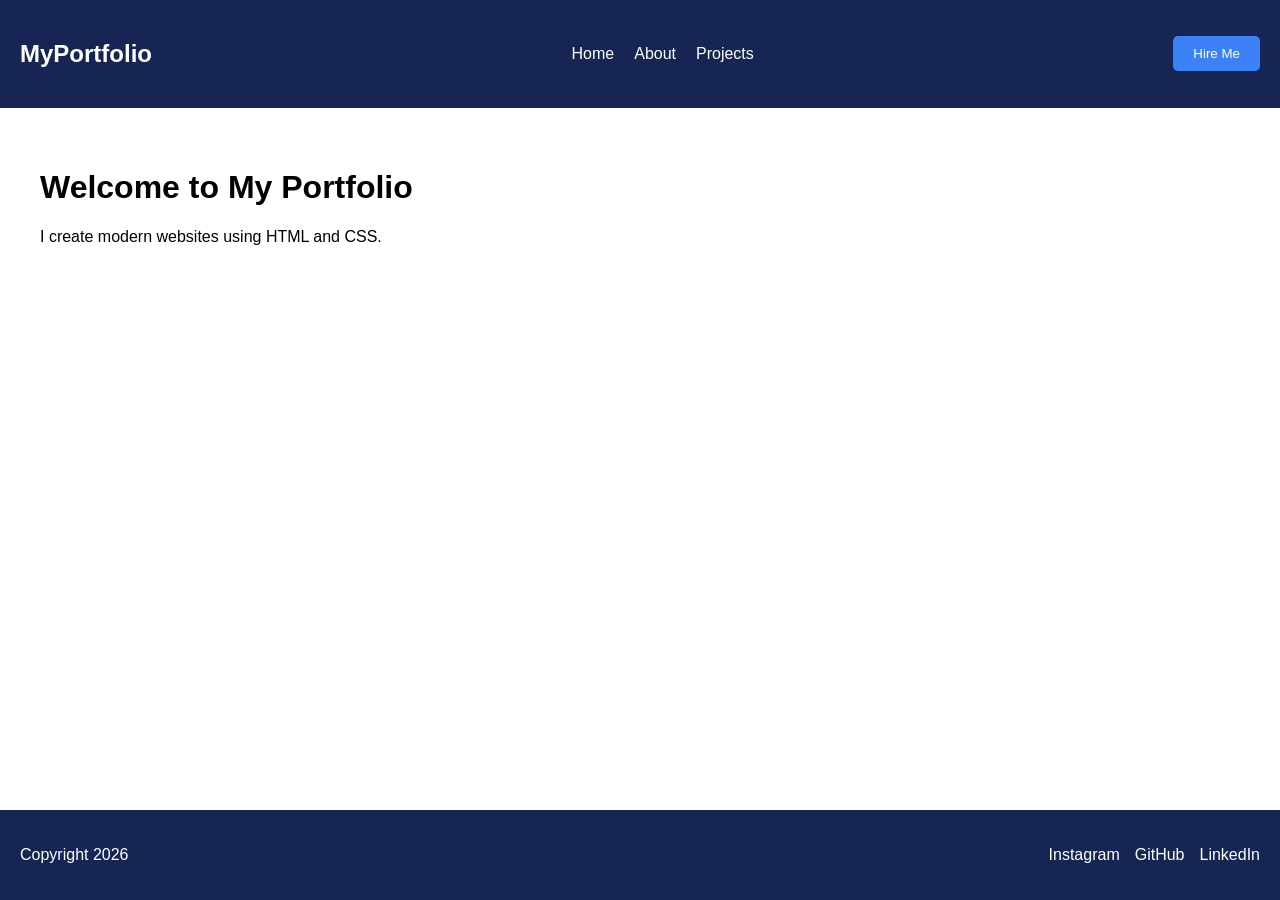
<file: P10/index.html>
<!DOCTYPE html>
<html lang="en">
<head>
    <meta charset="UTF-8">
    <meta name="viewport" content="width=device-width, initial-scale=1.0">
    <title>Flexbox Portfolio</title>
    <link rel="stylesheet" href="style.css">
</head>
<body>

    <header class="header">
        <h2>MyPortfolio</h2>

        <nav>
            <a href="#">Home</a>
            <a href="#">About</a>
            <a href="#">Projects</a>
        </nav>

        <button>Hire Me</button>
    </header>

    <main>
        <h1>Welcome to My Portfolio</h1>
        <p>I create modern websites using HTML and CSS.</p>
    </main>

    <footer class="footer">
        <p>Copyright 2026</p>
        <div>
            <a href="#">Instagram</a>
            <a href="#">GitHub</a>
            <a href="#">LinkedIn</a>
        </div>
    </footer>

</body>
</html>
</file>
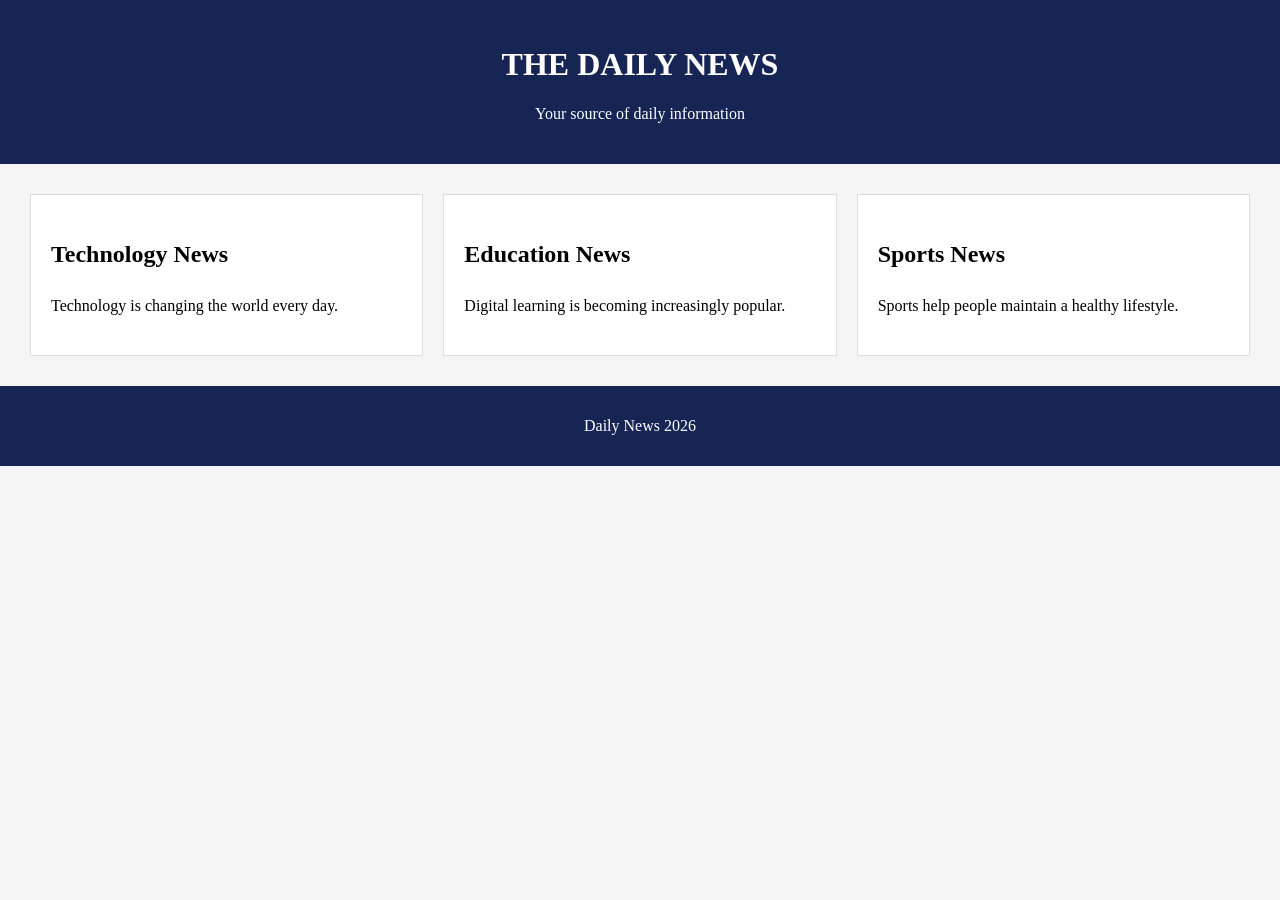
<file: P11/index.html>
<!DOCTYPE html>
<html lang="en">
<head>
    <meta charset="UTF-8">
    <meta name="viewport" content="width=device-width, initial-scale=1.0">
    <title>Newspaper Layout</title>
    <link rel="stylesheet" href="style.css">
</head>
<body>

    <header>
        <h1>THE DAILY NEWS</h1>
        <p>Your source of daily information</p>
    </header>

    <main class="newspaper">

        <article class="news">
            <h2>Technology News</h2>
            <p>Technology is changing the world every day.</p>
        </article>

        <article class="news">
            <h2>Education News</h2>
            <p>Digital learning is becoming increasingly popular.</p>
        </article>

        <article class="news">
            <h2>Sports News</h2>
            <p>Sports help people maintain a healthy lifestyle.</p>
        </article>

    </main>

    <footer>
        <p>Daily News 2026</p>
    </footer>

</body>
</html>
</file>
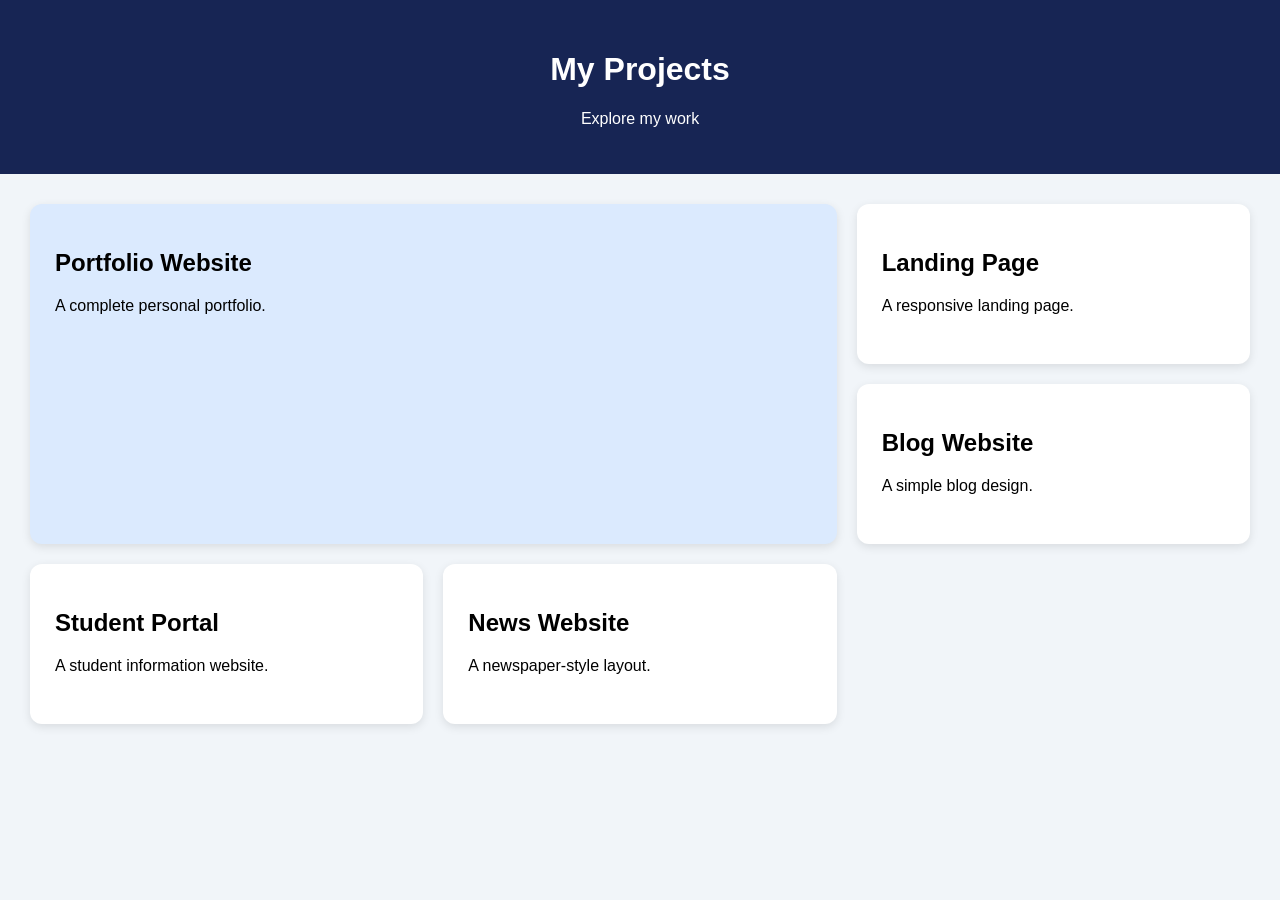
<file: P12/index.html>
<!DOCTYPE html>
<html lang="en">
<head>
    <meta charset="UTF-8">
    <meta name="viewport" content="width=device-width, initial-scale=1.0">
    <title>Projects Grid</title>
    <link rel="stylesheet" href="style.css">
</head>
<body>

    <header>
        <h1>My Projects</h1>
        <p>Explore my work</p>
    </header>

    <main class="projects">

        <article class="project featured">
            <h2>Portfolio Website</h2>
            <p>A complete personal portfolio.</p>
        </article>

        <article class="project">
            <h2>Landing Page</h2>
            <p>A responsive landing page.</p>
        </article>

        <article class="project">
            <h2>Blog Website</h2>
            <p>A simple blog design.</p>
        </article>

        <article class="project">
            <h2>Student Portal</h2>
            <p>A student information website.</p>
        </article>

        <article class="project">
            <h2>News Website</h2>
            <p>A newspaper-style layout.</p>
        </article>

    </main>

</body>
</html>
</file>
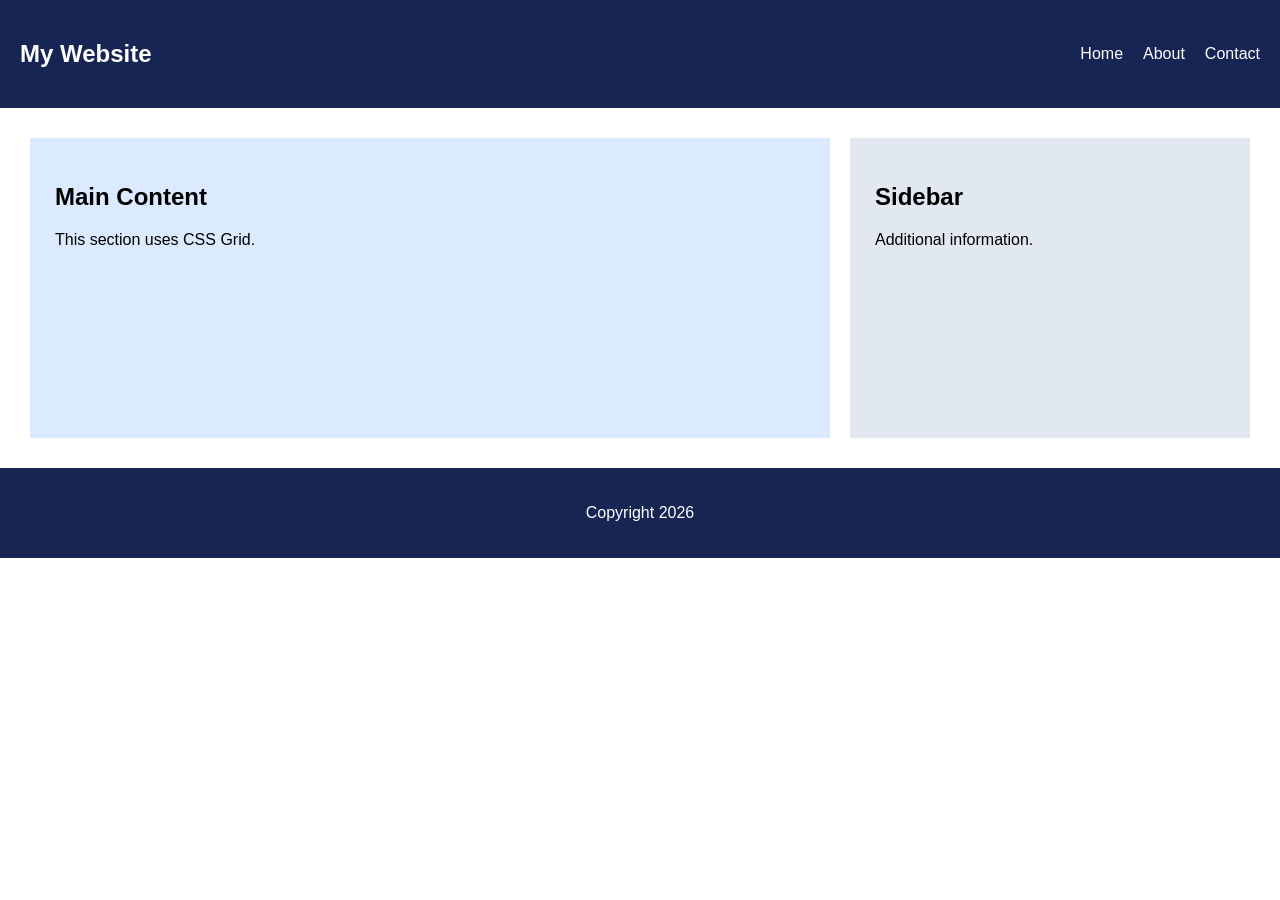
<file: P13/index.html>
<!DOCTYPE html>
<html lang="en">
<head>
    <meta charset="UTF-8">
    <meta name="viewport" content="width=device-width, initial-scale=1.0">
    <title>Flexbox vs Grid</title>
    <link rel="stylesheet" href="style.css">
</head>
<body>

    <header class="navbar">
        <h2>My Website</h2>
        <nav>
            <a href="#">Home</a>
            <a href="#">About</a>
            <a href="#">Contact</a>
        </nav>
    </header>

    <main class="grid-layout">

        <section class="content">
            <h1>Main Content</h1>
            <p>This section uses CSS Grid.</p>
        </section>

        <aside class="sidebar">
            <h2>Sidebar</h2>
            <p>Additional information.</p>
        </aside>

    </main>

    <footer>
        <p>Copyright 2026</p>
    </footer>

</body>
</html>
</file>
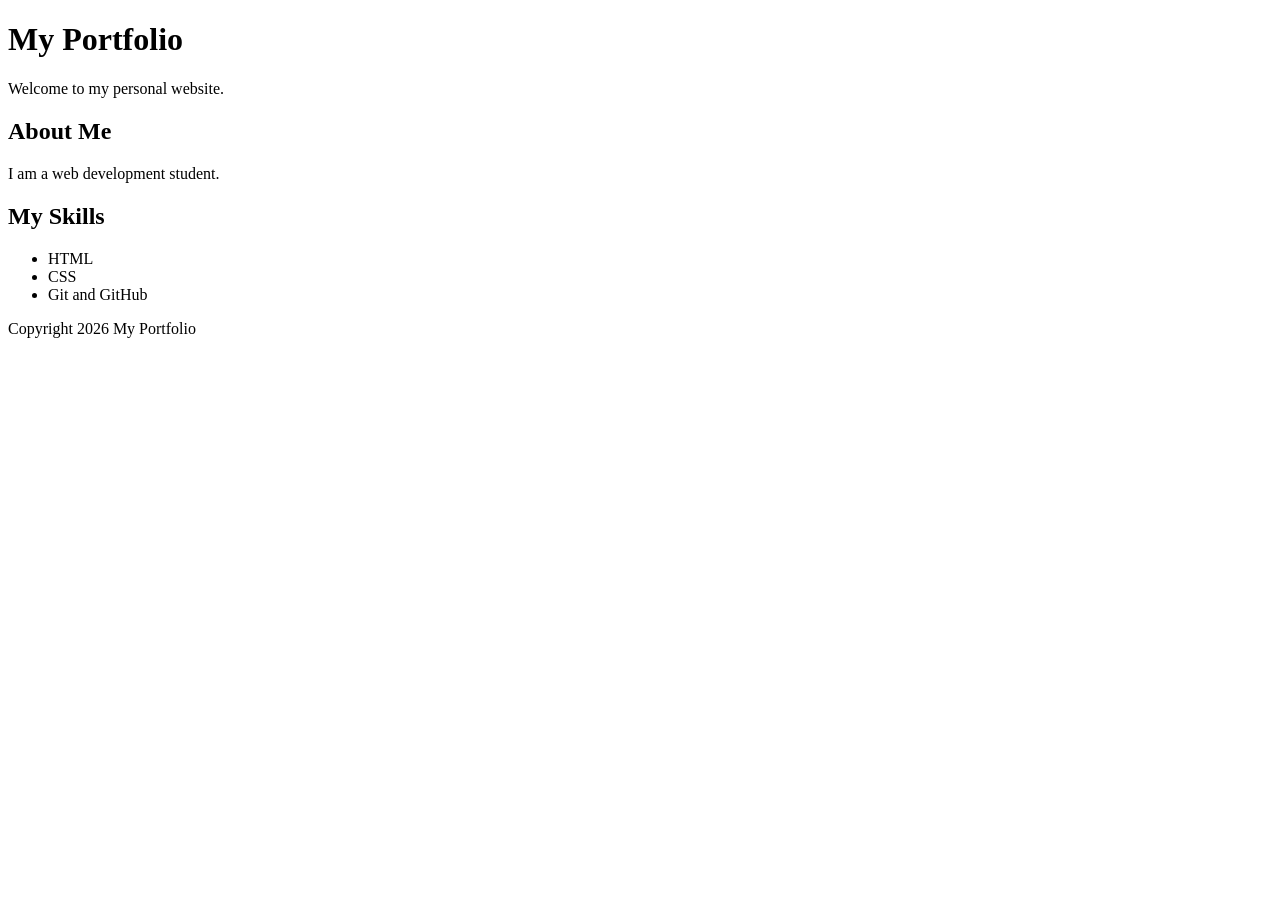
<file: P2/index.html>
<!DOCTYPE html>
<html lang="en">
<head>
    <meta charset="UTF-8">
    <meta name="viewport" content="width=device-width, initial-scale=1.0">
    <title>My Portfolio</title>
</head>
<body>
    <header>
        <h1>My Portfolio</h1>
        <p>Welcome to my personal website.</p>
    </header>

    <main>
        <h2>About Me</h2>
        <p>I am a web development student.</p>

        <h2>My Skills</h2>
        <ul>
            <li>HTML</li>
            <li>CSS</li>
            <li>Git and GitHub</li>
        </ul>
    </main>

    <footer>
        <p>Copyright 2026 My Portfolio</p>
    </footer>
</body>
</html>
</file>
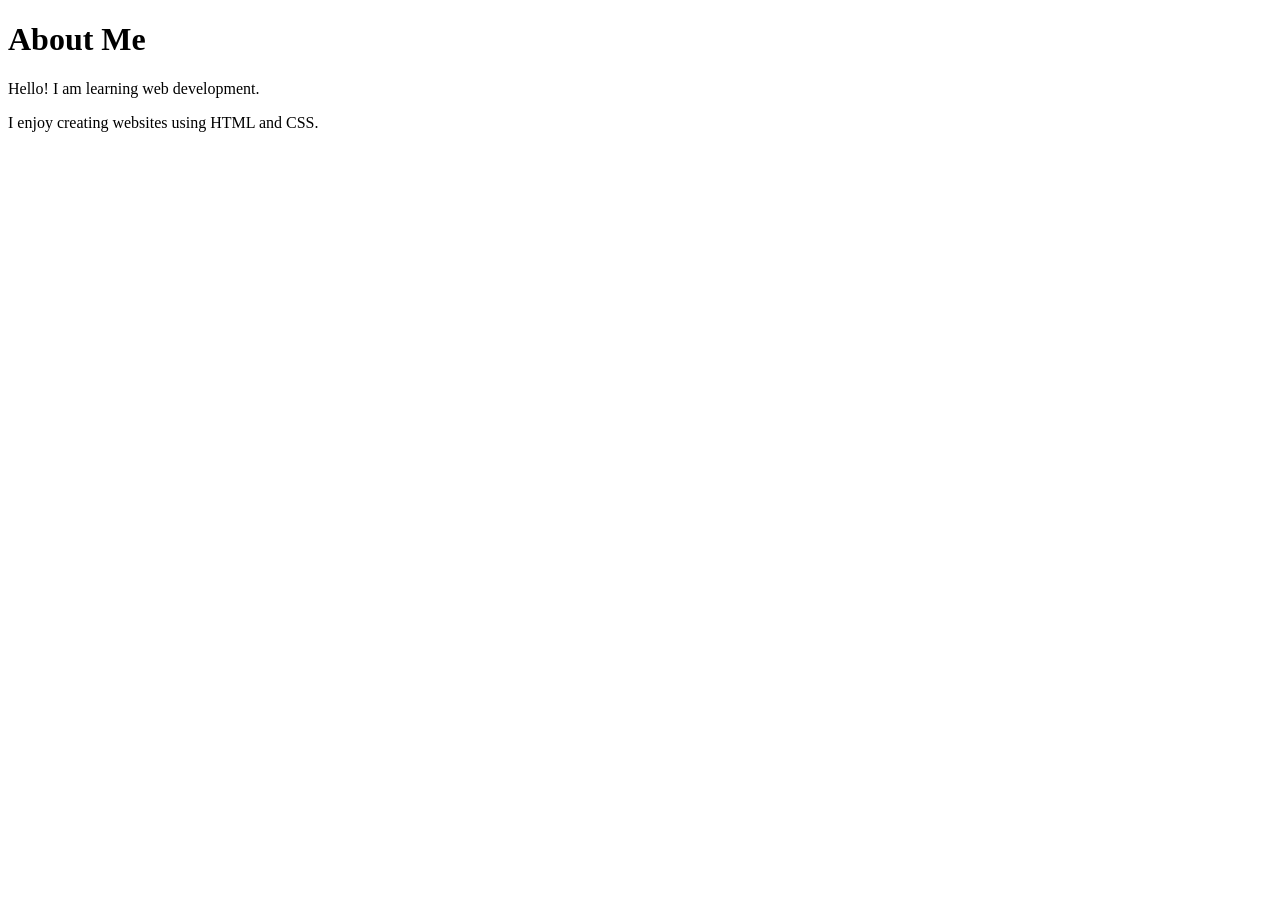
<file: P3/index.html>
<!DOCTYPE html>
<html lang="en">
<head>
    <meta charset="UTF-8">
    <title>About Me</title>
</head>
<body>
    <h1>About Me</h1>
    <p>Hello! I am learning web development.</p>
    <p>I enjoy creating websites using HTML and CSS.</p>
</body>
</html>
</file>
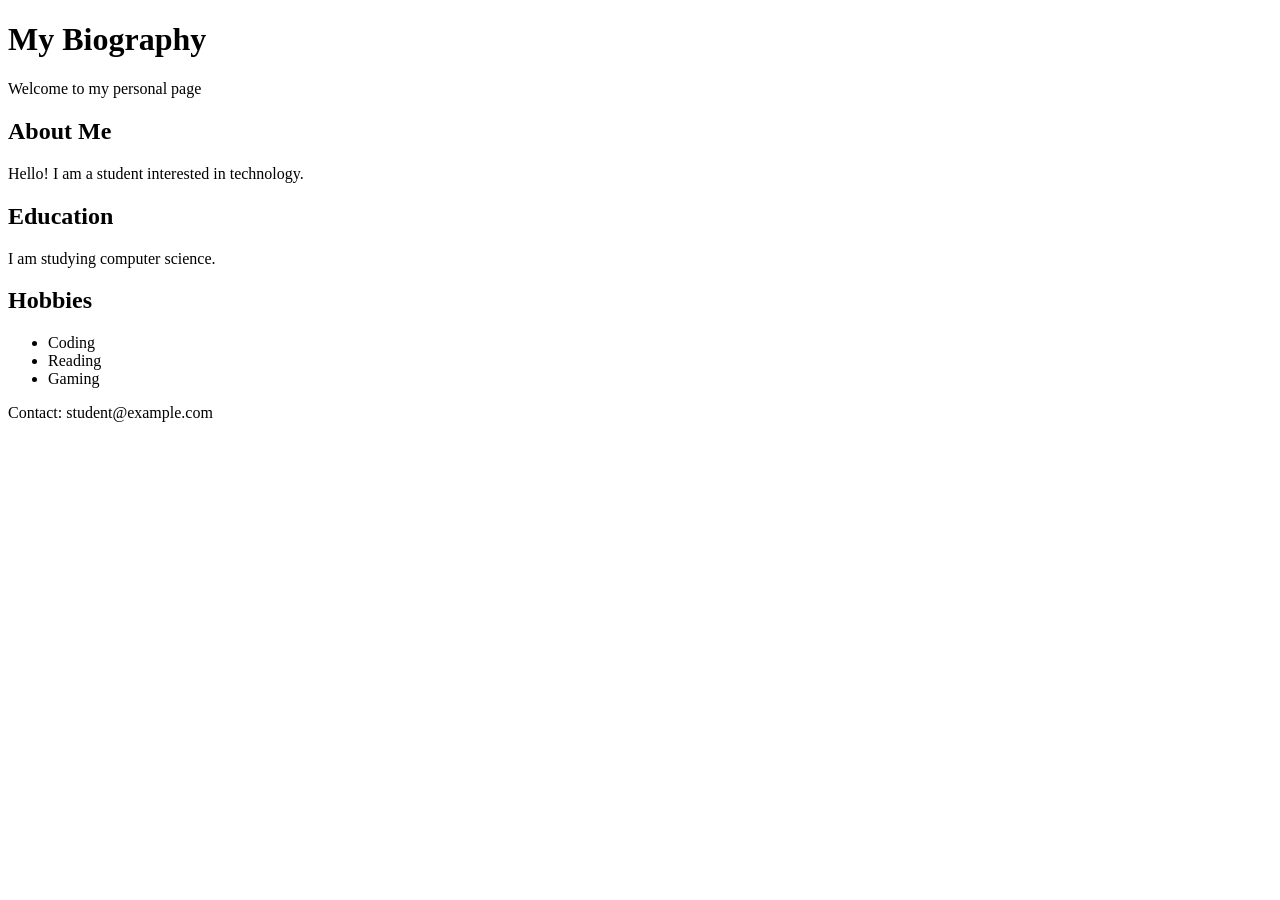
<file: P5/index.html>
<!DOCTYPE html>
<html lang="en">
<head>
    <meta charset="UTF-8">
    <meta name="viewport" content="width=device-width, initial-scale=1.0">
    <title>My Bio</title>
</head>
<body>

    <header>
        <h1>My Biography</h1>
        <p>Welcome to my personal page</p>
    </header>

    <main>
        <section>
            <h2>About Me</h2>
            <p>Hello! I am a student interested in technology.</p>
        </section>

        <section>
            <h2>Education</h2>
            <p>I am studying computer science.</p>
        </section>

        <section>
            <h2>Hobbies</h2>
            <ul>
                <li>Coding</li>
                <li>Reading</li>
                <li>Gaming</li>
            </ul>
        </section>
    </main>

    <footer>
        <p>Contact: student@example.com</p>
    </footer>

</body>
</html>
</file>
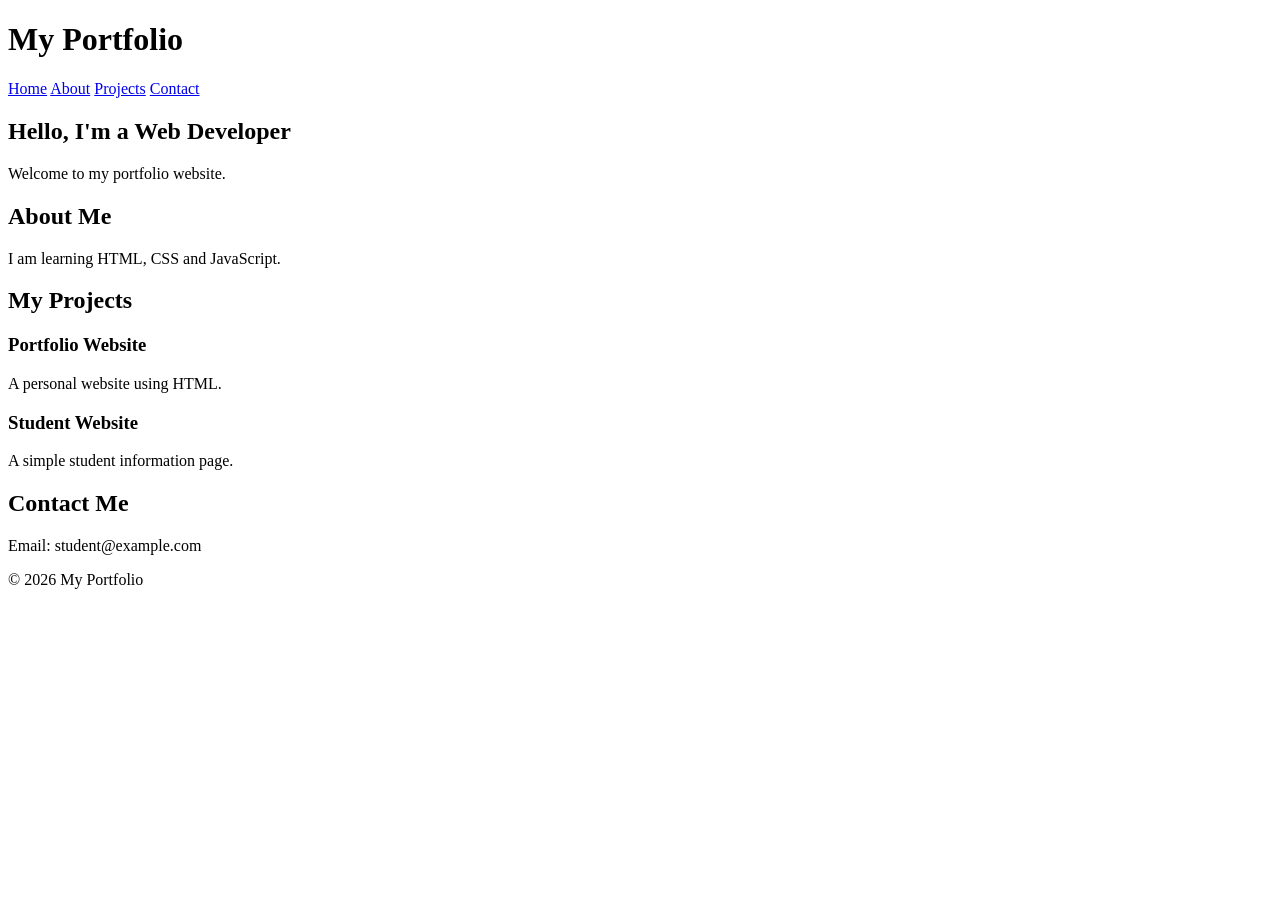
<file: P6/index.html>
<!DOCTYPE html>
<html lang="en">
<head>
    <meta charset="UTF-8">
    <meta name="viewport" content="width=device-width, initial-scale=1.0">
    <title>Personal Portfolio</title>
</head>
<body>

    <header>
        <h1>My Portfolio</h1>
        <nav>
            <a href="#home">Home</a>
            <a href="#about">About</a>
            <a href="#projects">Projects</a>
            <a href="#contact">Contact</a>
        </nav>
    </header>

    <main>
        <section id="home">
            <h2>Hello, I'm a Web Developer</h2>
            <p>Welcome to my portfolio website.</p>
        </section>

        <section id="about">
            <h2>About Me</h2>
            <p>I am learning HTML, CSS and JavaScript.</p>
        </section>

        <section id="projects">
            <h2>My Projects</h2>

            <article>
                <h3>Portfolio Website</h3>
                <p>A personal website using HTML.</p>
            </article>

            <article>
                <h3>Student Website</h3>
                <p>A simple student information page.</p>
            </article>
        </section>

        <section id="contact">
            <h2>Contact Me</h2>
            <p>Email: student@example.com</p>
        </section>
    </main>

    <footer>
        <p>&copy; 2026 My Portfolio</p>
    </footer>

</body>
</html>
</file>
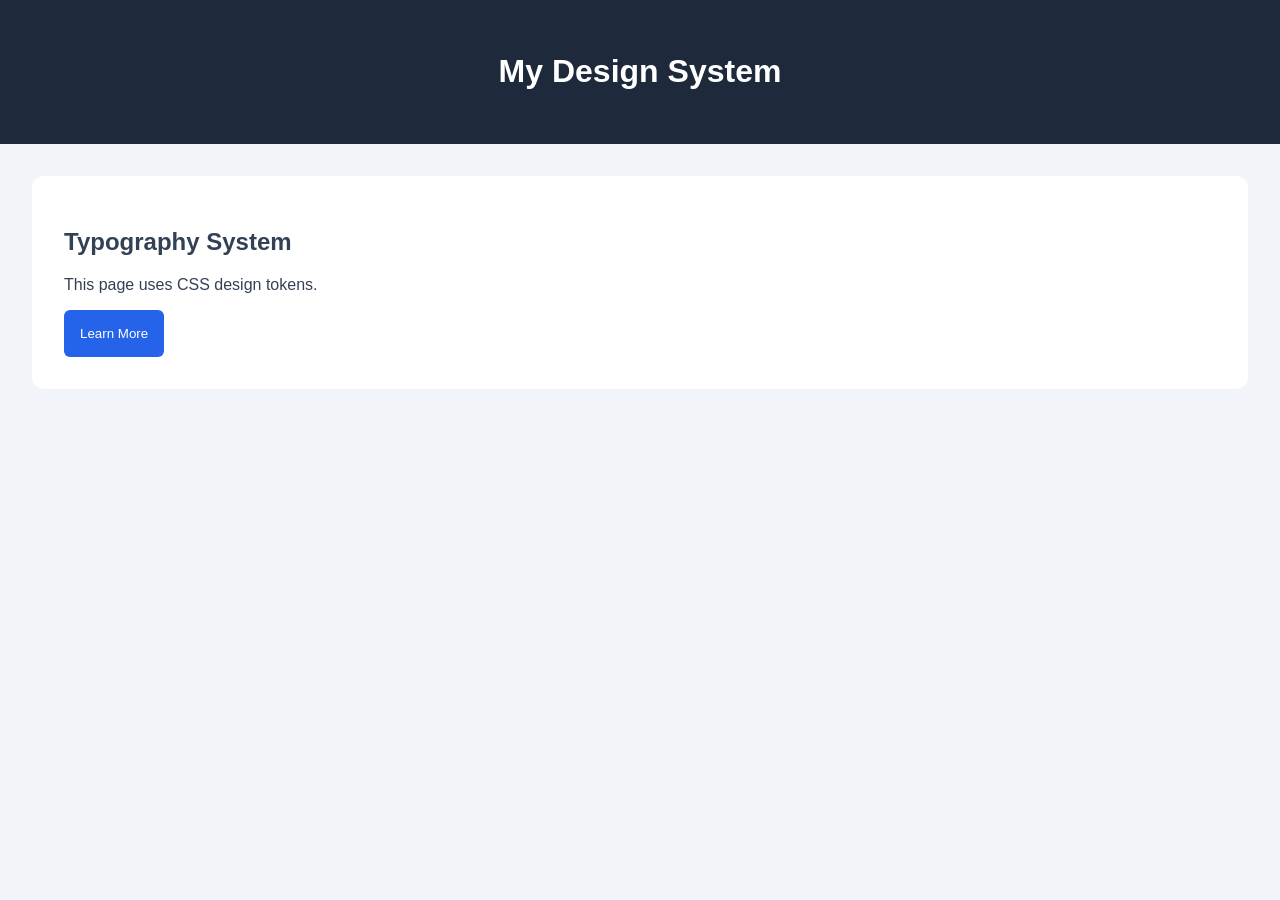
<file: P7/index.html>
<!DOCTYPE html>
<html lang="en">
<head>
    <meta charset="UTF-8">
    <meta name="viewport" content="width=device-width, initial-scale=1.0">
    <title>CSS Design Tokens</title>
    <link rel="stylesheet" href="style.css">
</head>
<body>
    <header>
        <h1>My Design System</h1>
    </header>

    <main>
        <section class="card">
            <h2>Typography System</h2>
            <p>This page uses CSS design tokens.</p>
            <button>Learn More</button>
        </section>
    </main>
</body>
</html>
</file>
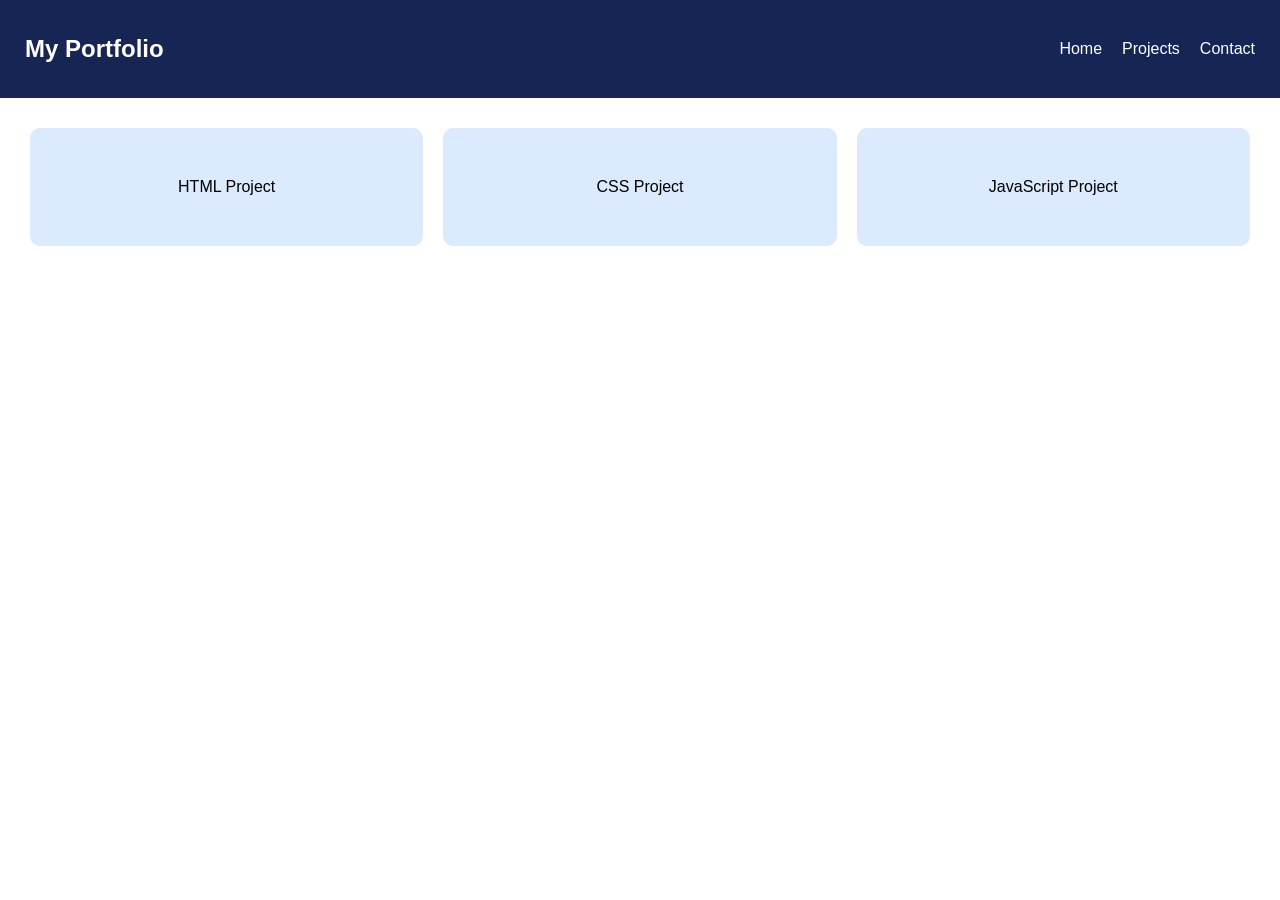
<file: P9/index.html>
<!DOCTYPE html>
<html lang="en">
<head>
    <meta charset="UTF-8">
    <meta name="viewport" content="width=device-width, initial-scale=1.0">
    <title>Responsive Flexbox</title>
    <link rel="stylesheet" href="style.css">
</head>
<body>

    <nav class="navbar">
        <h2>My Portfolio</h2>
        <div class="links">
            <a href="#">Home</a>
            <a href="#">Projects</a>
            <a href="#">Contact</a>
        </div>
    </nav>

    <main class="container">
        <div class="card">HTML Project</div>
        <div class="card">CSS Project</div>
        <div class="card">JavaScript Project</div>
    </main>

</body>
</html>
</file>
<file: P10/style.css>
* {
    box-sizing: border-box;
}

body {
    margin: 0;
    font-family: Arial, sans-serif;
    min-height: 100vh;
    display: flex;
    flex-direction: column;
}

.header {
    display: flex;
    justify-content: space-between;
    align-items: center;
    flex-wrap: wrap;
    padding: 20px;
    background: #172554;
    color: white;
}

.header nav {
    display: flex;
    gap: 20px;
}

.header a,
.footer a {
    color: white;
    text-decoration: none;
}

.header button {
    padding: 10px 20px;
    background: #3b82f6;
    color: white;
    border: none;
    border-radius: 5px;
}

main {
    flex: 1;
    padding: 40px;
}

.footer {
    display: flex;
    justify-content: space-between;
    align-items: center;
    flex-wrap: wrap;
    padding: 20px;
    background: #172554;
    color: white;
}

.footer div {
    display: flex;
    gap: 15px;
}
</file>
<file: P11/style.css>
body {
    margin: 0;
    font-family: Georgia, serif;
    background: #f5f5f5;
}

header {
    text-align: center;
    background: #172554;
    color: white;
    padding: 25px;
}

.newspaper {
    display: grid;
    grid-template-columns: repeat(3, 1fr);
    gap: 20px;
    padding: 30px;
}

.news {
    background: white;
    padding: 20px;
    border: 1px solid #ddd;
    line-height: 1.6;
}

footer {
    text-align: center;
    background: #172554;
    color: white;
    padding: 15px;
}

@media (max-width: 700px) {
    .newspaper {
        grid-template-columns: 1fr;
    }
}
</file>
<file: P12/style.css>
body {
    margin: 0;
    font-family: Arial, sans-serif;
    background: #f1f5f9;
}

header {
    text-align: center;
    padding: 30px;
    background: #172554;
    color: white;
}

.projects {
    display: grid;
    grid-template-columns: repeat(3, 1fr);
    grid-auto-rows: minmax(160px, auto);
    gap: 20px;
    padding: 30px;
}

.project {
    background: white;
    padding: 25px;
    border-radius: 12px;
    box-shadow: 0 3px 10px rgba(0,0,0,0.1);
}

.featured {
    grid-column: span 2;
    grid-row: span 2;
    background: #dbeafe;
}

@media (max-width: 700px) {
    .projects {
        grid-template-columns: repeat(2, 1fr);
    }

    .featured {
        grid-column: span 2;
        grid-row: auto;
    }
}

@media (max-width: 450px) {
    .projects {
        grid-template-columns: 1fr;
    }

    .featured {
        grid-column: span 1;
    }
}
</file>
<file: P13/style.css>
body {
    margin: 0;
    font-family: Arial, sans-serif;
}

.navbar {
    display: flex;
    justify-content: space-between;
    align-items: center;
    padding: 20px;
    background: #172554;
    color: white;
}

.navbar nav {
    display: flex;
    gap: 20px;
}

.navbar a {
    color: white;
    text-decoration: none;
}

.grid-layout {
    display: grid;
    grid-template-columns: 2fr 1fr;
    gap: 20px;
    padding: 30px;
    min-height: 300px;
}

.content {
    background: #dbeafe;
    padding: 25px;
}

.sidebar {
    background: #e2e8f0;
    padding: 25px;
}

footer {
    text-align: center;
    background: #172554;
    color: white;
    padding: 20px;
}

@media (max-width: 600px) {
    .navbar {
        flex-direction: column;
    }

    .grid-layout {
        grid-template-columns: 1fr;
    }
}
</file>
<file: P7/style.css>
:root {
    --primary-color: #2563eb;
    --secondary-color: #1e293b;
    --background-color: #f1f5f9;
    --text-color: #334155;

    --small-space: 8px;
    --medium-space: 16px;
    --large-space: 32px;

    --main-font: Arial, sans-serif;
}

body {
    font-family: var(--main-font);
    background: var(--background-color);
    color: var(--text-color);
    margin: 0;
}

header {
    background: var(--secondary-color);
    color: white;
    padding: var(--large-space);
    text-align: center;
}

.card {
    background: white;
    margin: var(--large-space);
    padding: var(--large-space);
    border-radius: 12px;
}

button {
    background: var(--primary-color);
    color: white;
    border: none;
    padding: var(--medium-space);
    border-radius: 6px;
}
</file>
<file: P9/style.css>
* {
    box-sizing: border-box;
}

body {
    margin: 0;
    font-family: Arial, sans-serif;
}

.navbar {
    display: flex;
    justify-content: space-between;
    align-items: center;
    background: #172554;
    color: white;
    padding: 15px 25px;
}

.links {
    display: flex;
    gap: 20px;
}

.links a {
    color: white;
    text-decoration: none;
}

.container {
    display: flex;
    justify-content: center;
    flex-wrap: wrap;
    gap: 20px;
    padding: 30px;
}

.card {
    background: #dbeafe;
    padding: 50px;
    flex: 1 1 200px;
    text-align: center;
    border-radius: 10px;
}

@media (max-width: 600px) {
    .navbar {
        flex-direction: column;
        gap: 15px;
    }

    .links {
        flex-direction: column;
        text-align: center;
    }
}
</file>
